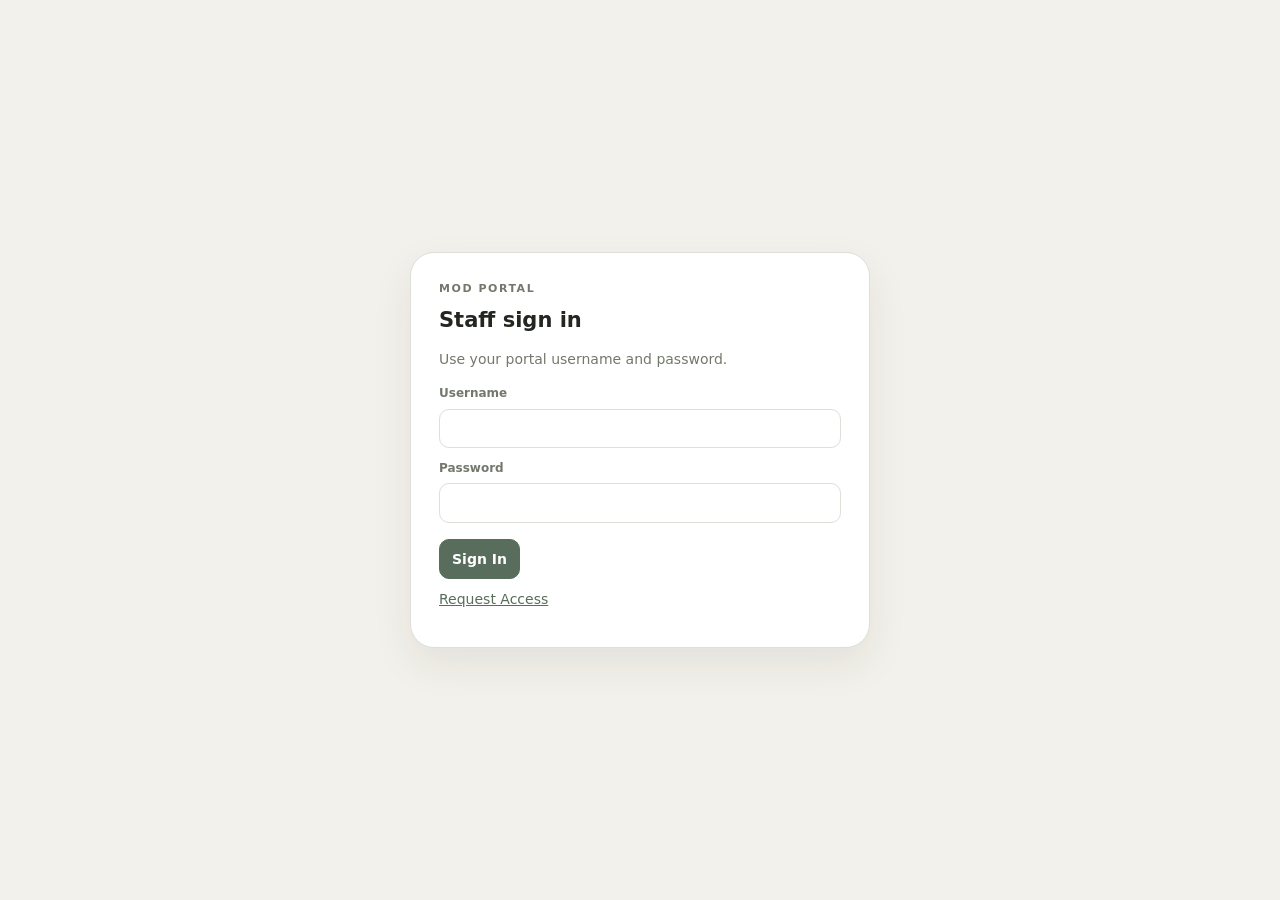
<file: index.html>
<!doctype html>
<html lang="en">
<head>
<meta charset="utf-8">
<meta name="viewport" content="width=device-width,initial-scale=1">
<title>Mod Portal</title>
<link rel="stylesheet" href="style.css">
</head>
<body class="login-body">
<main class="login-shell">
<section class="login-card">
<div class="login-brand">MOD PORTAL</div>
<h1>Staff sign in</h1>
<p class="muted">Use your portal username and password.</p>
<form class="login-form" id="loginForm">
<div class="form-grid">
<label class="field">Username<input id="username" name="username" autocomplete="username" required></label>
<label class="field">Password<input id="password" name="password" type="password" autocomplete="current-password" required></label>
</div>
<div id="loginError" class="alert error" hidden></div>
<button class="btn primary login-submit" type="submit">Sign In</button>
</form>
<button class="text-button" id="showRequestAccess" type="button">Request Access</button>
</section>
<section class="login-card" id="requestAccessCard" hidden>
<div class="login-brand">NEW ACCOUNT</div>
<h2>Request access</h2>
<form id="requestAccessForm">
<div class="form-grid">
<label class="field">Username<input id="requestUsername" autocomplete="username" required></label>
<label class="field">Display name<input id="requestDisplayName" required></label>
<label class="field">Password<input id="requestPassword" type="password" autocomplete="new-password" minlength="10" required></label>
</div>
<div id="requestAccessMessage" class="alert" hidden></div>
<div class="button-row">
<button class="btn primary" type="submit">Submit Request</button>
<button class="btn" id="cancelRequestAccess" type="button">Cancel</button>
</div>
</form>
</section>
</main>
<script src="config.js"></script>
<script src="login.js"></script>
</body>
</html>
</file>
<file: style.css>
:root{
  --bg:#f3f1eb;
  --panel:#ffffff;
  --panel-2:#f8f7f3;
  --text:#242721;
  --muted:#73786d;
  --line:#dedfd8;
  --accent:#586d5b;
  --accent-2:#e5ece4;
  --danger:#9a4242;
  --danger-soft:#f7e9e7;
  --warning:#8a681f;
  --warning-soft:#f7f0d7;
  --success:#3f6f4e;
  --success-soft:#e4efe7;
  --shadow:0 16px 40px rgba(32,37,31,.08);
  --radius:16px;
  --sidebar:260px;
}

html[data-theme="dark"]{
  --bg:#171916;
  --panel:#20231f;
  --panel-2:#262a25;
  --text:#ecefe8;
  --muted:#aab0a5;
  --line:#363c34;
  --accent:#8ba88f;
  --accent-2:#2d392e;
  --danger:#dd8d8d;
  --danger-soft:#3a2828;
  --warning:#d6b45e;
  --warning-soft:#3c3421;
  --success:#83bd91;
  --success-soft:#27382b;
  --shadow:0 16px 40px rgba(0,0,0,.25);
}

html{
  scrollbar-width:thin;
  scrollbar-color:var(--accent) var(--panel-2);
}

*{
  box-sizing:border-box;
  scrollbar-width:thin;
  scrollbar-color:var(--accent) var(--panel-2);
}

*::-webkit-scrollbar{
  width:10px;
  height:10px;
}

*::-webkit-scrollbar-track{
  background:var(--panel-2);
}

*::-webkit-scrollbar-thumb{
  background:var(--accent);
  border:2px solid var(--panel-2);
  border-radius:999px;
}

*::-webkit-scrollbar-thumb:hover{
  background:
    color-mix(
      in srgb,
      var(--accent) 76%,
      var(--text)
    );
}

*::-webkit-scrollbar-corner{
  background:var(--panel-2);
}

html.auth-loading body{
  visibility:hidden;
}

body{
  margin:0;
  background:var(--bg);
  color:var(--text);
  font:
    14px/1.45
    Inter,
    ui-sans-serif,
    system-ui,
    -apple-system,
    BlinkMacSystemFont,
    "Segoe UI",
    sans-serif;
}

button,
input,
textarea,
select{
  font:inherit;
}

button{
  color:inherit;
}

[hidden]{
  display:none!important;
}

.login-body{
  min-height:100vh;
  display:grid;
  place-items:center;
  padding:24px;
}

.login-shell{
  width:min(460px,100%);
}

.login-card{
  background:var(--panel);
  border:1px solid var(--line);
  border-radius:24px;
  padding:28px;
  box-shadow:var(--shadow);
}

.login-brand,
.eyebrow{
  font-size:11px;
  letter-spacing:.14em;
  text-transform:uppercase;
  color:var(--muted);
  font-weight:700;
}

.login-card h1,
.login-card h2{
  margin:8px 0 6px;
}

.muted{
  color:var(--muted);
}

.app-shell{
  min-height:100vh;
  display:grid;
  grid-template-columns:
    var(--sidebar)
    minmax(0,1fr);
}

.sidebar{
  position:sticky;
  top:0;
  height:100vh;
  background:var(--panel);
  border-right:1px solid var(--line);
  padding:18px;
  display:flex;
  flex-direction:column;
  gap:16px;
  overflow:auto;
}

.brand-row{
  display:flex;
  align-items:center;
  justify-content:space-between;
  gap:12px;
}

.brand{
  font-weight:900;
  letter-spacing:.08em;
}

.user-card{
  display:flex;
  align-items:center;
  gap:10px;
  padding:12px;
  background:var(--panel-2);
  border:1px solid var(--line);
  border-radius:14px;
}

.avatar{
  width:40px;
  height:40px;
  border-radius:12px;
  background:var(--accent-2);
  display:grid;
  place-items:center;
  color:var(--accent);
  font-weight:800;
  flex:0 0 auto;
  overflow:hidden;
}

.avatar img{
  width:100%;
  height:100%;
  object-fit:cover;
}

.user-card-copy{
  min-width:0;
  display:flex;
  flex-direction:column;
}

.user-card-copy strong,
.user-card-copy span{
  overflow:hidden;
  text-overflow:ellipsis;
  white-space:nowrap;
}

.user-card-copy span{
  font-size:12px;
  color:var(--muted);
}

.nav{
  display:flex;
  flex-direction:column;
  gap:14px;
}

.nav-group{
  display:flex;
  flex-direction:column;
  gap:4px;
}

.nav-group>span{
  padding:0 8px 4px;
  font-size:10px;
  letter-spacing:.12em;
  text-transform:uppercase;
  color:var(--muted);
  font-weight:700;
}

.nav button{
  appearance:none;
  border:0;
  background:transparent;
  text-align:left;
  border-radius:10px;
  padding:9px 10px;
  cursor:pointer;
  color:var(--muted);
}

.nav button:hover,
.nav button.active{
  background:var(--accent-2);
  color:var(--text);
}

.sidebar-logout{
  margin-top:auto;
  width:100%;
}

.sidebar.collapsed{
  width:78px;
  padding-inline:10px;
}

.sidebar.collapsed .brand,
.sidebar.collapsed .user-card-copy,
.sidebar.collapsed .nav-group>span,
.sidebar.collapsed .nav button{
  font-size:0;
}

.sidebar.collapsed .nav button:before{
  content:"•";
  font-size:18px;
}

.sidebar.collapsed~.main-shell{
  min-width:0;
}

body.sidebar-collapsed .app-shell{
  grid-template-columns:
    78px
    minmax(0,1fr);
}

.main-shell{
  min-width:0;
}

.topbar{
  position:sticky;
  top:0;
  z-index:10;
  min-height:78px;
  background:
    color-mix(
      in srgb,
      var(--bg) 88%,
      transparent
    );
  backdrop-filter:blur(14px);
  border-bottom:1px solid var(--line);
  padding:16px 24px;
  display:flex;
  align-items:center;
  justify-content:space-between;
  gap:16px;
}

.topbar h1{
  font-size:21px;
  margin:2px 0 0;
}

.topbar-actions{
  display:flex;
  gap:8px;
  align-items:center;
}

.search-box{
  display:flex;
  align-items:center;
  gap:8px;
  background:var(--panel);
  border:1px solid var(--line);
  border-radius:10px;
  padding:0 10px;
  height:38px;
  min-width:240px;
}

.search-box input{
  border:0;
  outline:0;
  background:transparent;
  color:var(--text);
  width:100%;
}

.page-wrap{
  padding:24px;
  max-width:1500px;
  margin:0 auto;
}

.grid{
  display:grid;
  gap:16px;
}

.grid.two{
  grid-template-columns:
    repeat(
      2,
      minmax(0,1fr)
    );
}

.grid.three{
  grid-template-columns:
    repeat(
      3,
      minmax(0,1fr)
    );
}

.grid.four{
  grid-template-columns:
    repeat(
      4,
      minmax(0,1fr)
    );
}

.card{
  background:var(--panel);
  border:1px solid var(--line);
  border-radius:var(--radius);
  padding:18px;
  box-shadow:
    0 1px 0
    rgba(0,0,0,.02);
}

.card h2,
.card h3,
.card h4{
  margin-top:0;
}

.card-header,
.section-head{
  display:flex;
  align-items:flex-start;
  justify-content:space-between;
  gap:14px;
  margin-bottom:14px;
}

.section-head h2{
  margin:0;
}

.stack{
  display:flex;
  flex-direction:column;
  gap:12px;
}

.button-row{
  display:flex;
  gap:8px;
  flex-wrap:wrap;
  align-items:center;
}

.stat{
  font-size:26px;
  font-weight:800;
  margin-top:8px;
}

.kicker{
  font-size:11px;
  letter-spacing:.1em;
  text-transform:uppercase;
  color:var(--muted);
  font-weight:700;
}

.btn,
.icon-btn,
.text-button{
  cursor:pointer;
}

.btn{
  border:1px solid var(--line);
  background:var(--panel);
  border-radius:10px;
  padding:9px 12px;
  font-weight:650;
}

.btn:hover{
  filter:brightness(.985);
}

.btn.primary{
  background:var(--accent);
  border-color:var(--accent);
  color:white;
}

.btn.danger{
  background:var(--danger-soft);
  border-color:
    color-mix(
      in srgb,
      var(--danger) 30%,
      var(--line)
    );
  color:var(--danger);
}

.btn.small{
  padding:6px 9px;
  font-size:12px;
}

.btn:disabled{
  opacity:.55;
  cursor:not-allowed;
}

.icon-btn{
  width:38px;
  height:38px;
  display:grid;
  place-items:center;
  border:1px solid var(--line);
  background:var(--panel);
  border-radius:10px;
}

.text-button{
  border:0;
  background:transparent;
  color:var(--accent);
  padding:10px 0;
  text-decoration:underline;
}

.form-grid{
  display:grid;
  gap:12px;
  margin:16px 0;
}

.form-grid.two{
  grid-template-columns:
    repeat(
      2,
      minmax(0,1fr)
    );
}

.form-grid.three{
  grid-template-columns:
    repeat(
      3,
      minmax(0,1fr)
    );
}

.field{
  display:flex;
  flex-direction:column;
  gap:6px;
  font-size:12px;
  font-weight:650;
  color:var(--muted);
}

.field input,
.field textarea,
.field select,
.input,
.textarea,
.select{
  width:100%;
  border:1px solid var(--line);
  background:var(--panel);
  color:var(--text);
  border-radius:10px;
  padding:10px 11px;
  outline:none;
}

.field textarea,
.textarea{
  min-height:110px;
  resize:vertical;
}

.field input:focus,
.field textarea:focus,
.field select:focus,
.input:focus,
.textarea:focus,
.select:focus{
  border-color:var(--accent);
  box-shadow:
    0 0 0 3px
    color-mix(
      in srgb,
      var(--accent) 12%,
      transparent
    );
}

.check{
  display:flex;
  gap:8px;
  align-items:center;
  color:var(--text);
  font-weight:500;
}

.alert{
  padding:10px 12px;
  border-radius:10px;
  border:1px solid var(--line);
  margin:10px 0;
}

.alert.error{
  background:var(--danger-soft);
  color:var(--danger);
}

.alert.success{
  background:var(--success-soft);
  color:var(--success);
}

.alert.warning{
  background:var(--warning-soft);
  color:var(--warning);
}

.table-wrap{
  overflow:auto;
  border:1px solid var(--line);
  border-radius:12px;
}

table{
  width:100%;
  border-collapse:collapse;
  background:var(--panel);
}

th,
td{
  padding:10px 12px;
  border-bottom:1px solid var(--line);
  text-align:left;
  vertical-align:top;
  white-space:nowrap;
}

th{
  font-size:11px;
  text-transform:uppercase;
  letter-spacing:.06em;
  color:var(--muted);
  background:var(--panel-2);
}

tr:last-child td{
  border-bottom:0;
}

.badge{
  display:inline-flex;
  align-items:center;
  gap:5px;
  padding:4px 8px;
  border-radius:999px;
  background:var(--panel-2);
  border:1px solid var(--line);
  font-size:11px;
}

.badge.success{
  background:var(--success-soft);
  color:var(--success);
}

.badge.warning{
  background:var(--warning-soft);
  color:var(--warning);
}

.badge.danger{
  background:var(--danger-soft);
  color:var(--danger);
}

.progress{
  height:8px;
  background:var(--panel-2);
  border:1px solid var(--line);
  border-radius:999px;
  overflow:hidden;
}

.progress>span{
  height:100%;
  display:block;
  background:var(--accent);
}

.list{
  display:flex;
  flex-direction:column;
  gap:8px;
}

.list-item{
  border:1px solid var(--line);
  border-radius:12px;
  padding:12px;
  background:var(--panel);
  display:flex;
  justify-content:space-between;
  gap:14px;
  align-items:flex-start;
}

.list-item-main{
  min-width:0;
}

.list-item h3,
.list-item h4{
  margin:0 0 4px;
}

.list-item p{
  margin:0;
  color:var(--muted);
}

.lesson-grid{
  display:grid;
  grid-template-columns:
    repeat(
      auto-fill,
      minmax(260px,1fr)
    );
  gap:14px;
}

.lesson-card.locked{
  opacity:.62;
}

.lesson-card .progress{
  margin-top:12px;
}

.reader{
  display:grid;
  grid-template-columns:
    220px
    minmax(0,1fr);
  gap:16px;
}

.reader-nav{
  display:flex;
  flex-direction:column;
  gap:6px;
}

.reader-nav button{
  border:1px solid var(--line);
  background:var(--panel);
  border-radius:9px;
  padding:9px;
  text-align:left;
  cursor:pointer;
}

.reader-nav button.active{
  background:var(--accent-2);
  border-color:var(--accent);
}

.reader-body{
  min-width:0;
}

.prose{
  white-space:pre-wrap;
  line-height:1.65;
}

.quiz-question{
  padding:14px;
  border:1px solid var(--line);
  border-radius:12px;
  background:var(--panel-2);
}

.quiz-options{
  display:grid;
  gap:8px;
  margin-top:10px;
}

.staff-section{
  margin-top:24px;
}

.staff-section:first-of-type{
  margin-top:0;
}

.staff-section-title{
  display:flex;
  align-items:center;
  gap:12px;
  margin:0 0 12px;
}

.staff-section-title h3{
  margin:0;
  font-size:12px;
  letter-spacing:.1em;
  text-transform:uppercase;
  color:var(--muted);
}

.staff-section-title:after{
  content:"";
  height:1px;
  flex:1;
  background:var(--line);
}

.staff-showcase-grid{
  display:grid;
  grid-template-columns:
    repeat(
      auto-fill,
      minmax(280px,1fr)
    );
  gap:14px;
}

.staff-showcase-card{
  --staff-accent:var(--accent);
  position:relative;
  overflow:hidden;
  background:var(--panel);
  border:1px solid var(--line);
  border-top:
    4px solid
    var(--staff-accent);
  border-radius:var(--radius);
  box-shadow:
    0 1px 0
    rgba(0,0,0,.02);
}

.staff-showcase-card:before{
  content:"";
  position:absolute;
  inset:0;
  pointer-events:none;
  background:
    linear-gradient(
      145deg,
      color-mix(
        in srgb,
        var(--staff-accent) 10%,
        transparent
      ),
      transparent 44%
    );
}

.staff-showcase-head{
  position:relative;
  display:flex;
  align-items:center;
  gap:14px;
  padding:18px 18px 14px;
}

.staff-showcase-avatar{
  width:64px;
  height:64px;
  flex:0 0 64px;
  display:grid;
  place-items:center;
  overflow:hidden;
  border-radius:18px;
  border:
    2px solid
    var(--staff-accent);
  background:
    color-mix(
      in srgb,
      var(--staff-accent) 14%,
      var(--panel)
    );
  color:var(--staff-accent);
  font-size:18px;
  font-weight:900;
}

.staff-showcase-avatar img{
  width:100%;
  height:100%;
  object-fit:cover;
}

.staff-showcase-name{
  min-width:0;
}

.staff-showcase-name h3{
  margin:0;
  font-size:17px;
}

.staff-showcase-name p{
  margin:3px 0 0;
  color:var(--muted);
  font-size:12px;
}

.staff-showcase-body{
  position:relative;
  padding:0 18px 18px;
}

.staff-showcase-description{
  margin:0 0 12px;
  color:var(--muted);
  font-size:12px;
}

.staff-showcase-bio{
  margin:0 0 14px;
}

.staff-showcase-details{
  display:grid;
  gap:8px;
}

.staff-showcase-detail{
  padding:9px 10px;
  border:1px solid var(--line);
  border-radius:10px;
  background:
    color-mix(
      in srgb,
      var(--panel-2) 92%,
      var(--staff-accent)
    );
}

.staff-showcase-detail strong{
  display:block;
  margin-bottom:2px;
  color:var(--muted);
  font-size:10px;
  letter-spacing:.08em;
  text-transform:uppercase;
}

.modal-backdrop{
  position:fixed;
  inset:0;
  z-index:50;
  background:rgba(0,0,0,.4);
  display:grid;
  place-items:center;
  padding:20px;
}

.modal{
  width:min(760px,100%);
  max-height:90vh;
  overflow:auto;
  background:var(--panel);
  border:1px solid var(--line);
  border-radius:18px;
  box-shadow:var(--shadow);
  padding:18px;
}

.modal-head{
  display:flex;
  align-items:center;
  justify-content:space-between;
  gap:16px;
  margin-bottom:12px;
}

.modal-head h2{
  margin:0;
}

.toast-stack{
  position:fixed;
  right:18px;
  bottom:18px;
  z-index:80;
  display:flex;
  flex-direction:column;
  gap:8px;
  max-width:360px;
}

.toast{
  background:var(--panel);
  border:1px solid var(--line);
  border-radius:12px;
  padding:12px 14px;
  box-shadow:var(--shadow);
}

.toast.error{
  border-color:
    color-mix(
      in srgb,
      var(--danger) 40%,
      var(--line)
    );
  color:var(--danger);
}

.toast.success{
  border-color:
    color-mix(
      in srgb,
      var(--success) 40%,
      var(--line)
    );
  color:var(--success);
}

.content-editor-row{
  display:grid;
  grid-template-columns:
    220px
    minmax(0,1fr);
  gap:10px;
  align-items:start;
}

.empty{
  padding:24px;
  text-align:center;
  color:var(--muted);
  border:1px dashed var(--line);
  border-radius:12px;
}

hr{
  border:0;
  border-top:1px solid var(--line);
  margin:16px 0;
}

html[data-density="compact"] .card{
  padding:13px;
}

html[data-density="compact"] .page-wrap{
  padding:16px;
}

html[data-density="compact"] th,
html[data-density="compact"] td{
  padding:7px 9px;
}

html[data-reduced-motion="true"] *{
  scroll-behavior:auto!important;
  transition:none!important;
  animation:none!important;
}

html[data-high-contrast="true"]{
  --line:
    color-mix(
      in srgb,
      var(--text) 45%,
      transparent
    );
}

@media(max-width:1000px){

  .grid.three,
  .grid.four{
    grid-template-columns:
      repeat(
        2,
        minmax(0,1fr)
      );
  }

  .reader{
    grid-template-columns:1fr;
  }

}

@media(max-width:760px){

  .app-shell{
    grid-template-columns:1fr;
  }

  .sidebar{
    position:relative;
    height:auto;
    border-right:0;
    border-bottom:1px solid var(--line);
  }

  .main-shell{
    min-width:0;
  }

  .topbar{
    position:relative;
    align-items:flex-start;
    flex-direction:column;
  }

  .topbar-actions,
  .search-box{
    width:100%;
  }

  .grid.two,
  .grid.three,
  .grid.four,
  .form-grid.two,
  .form-grid.three{
    grid-template-columns:1fr;
  }

  .page-wrap{
    padding:16px;
  }

  .content-editor-row{
    grid-template-columns:1fr;
  }

  .staff-showcase-grid{
    grid-template-columns:1fr;
  }

}
</file>
